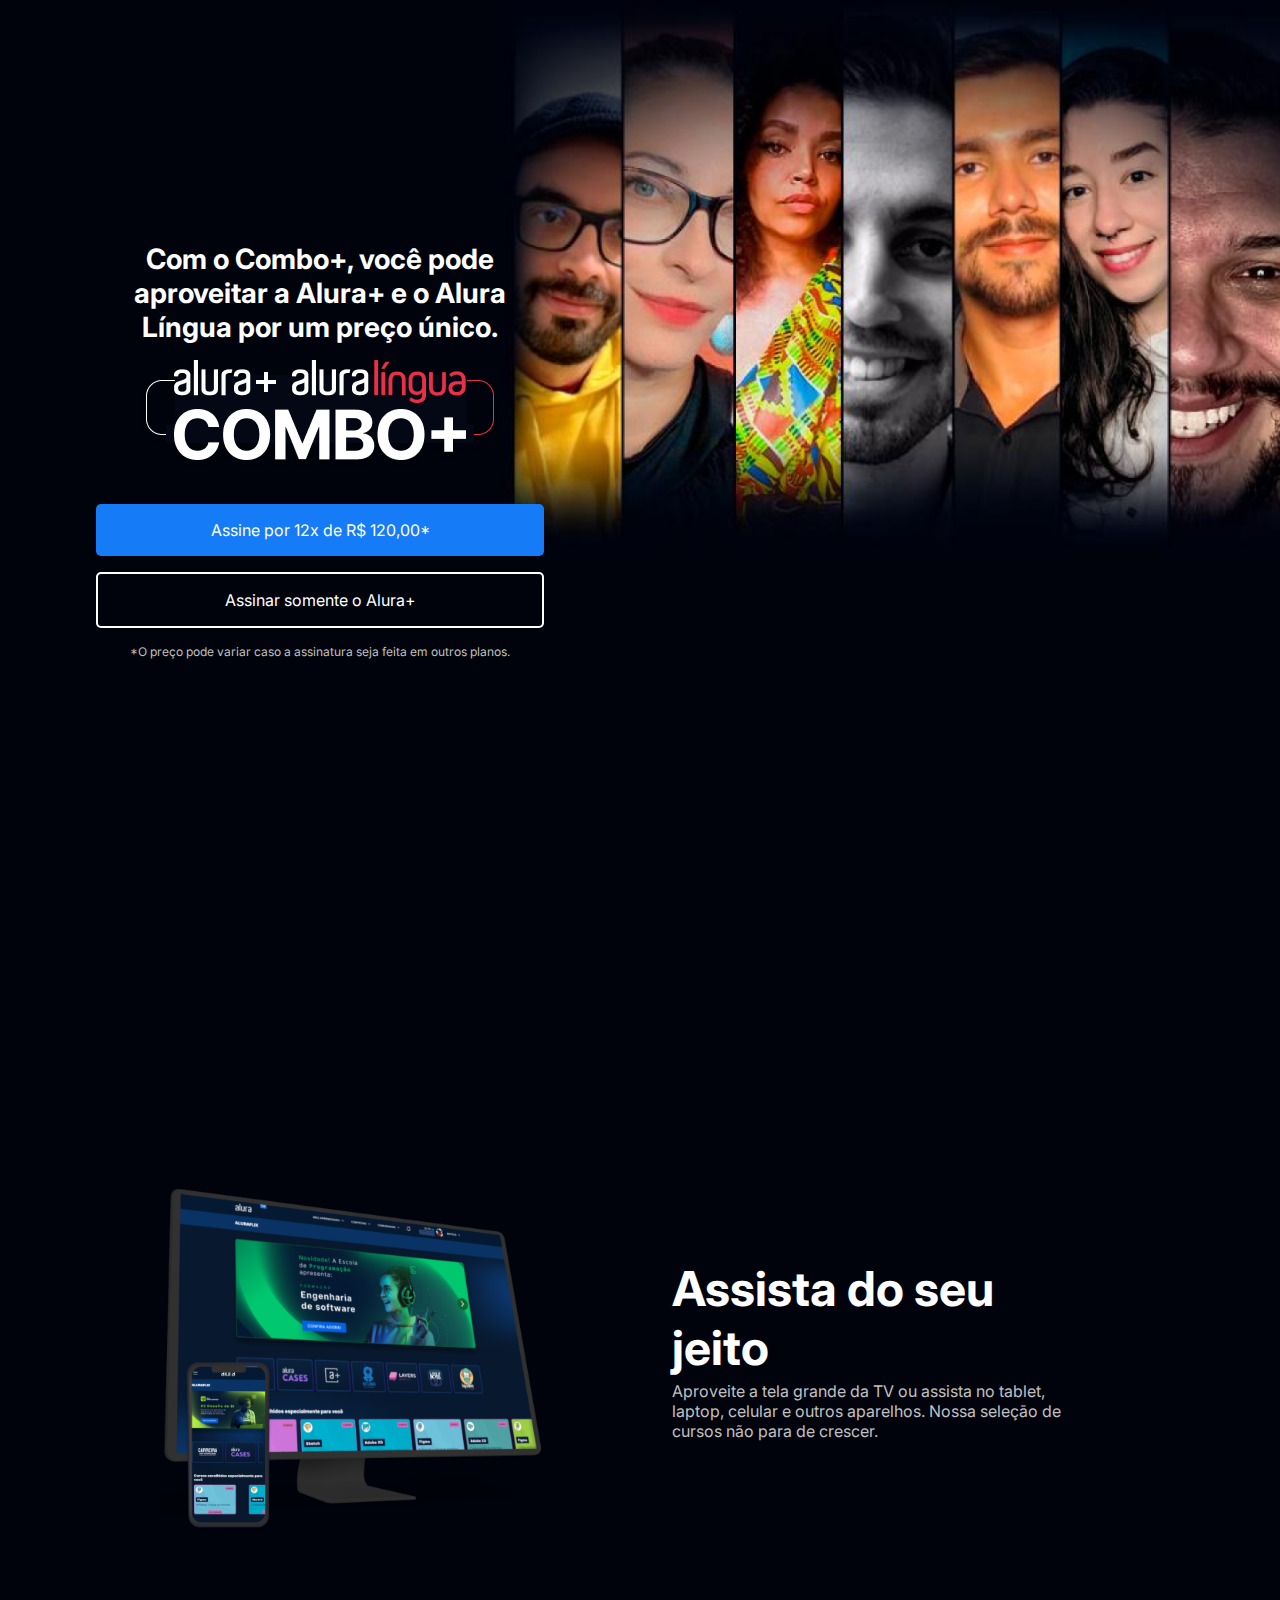
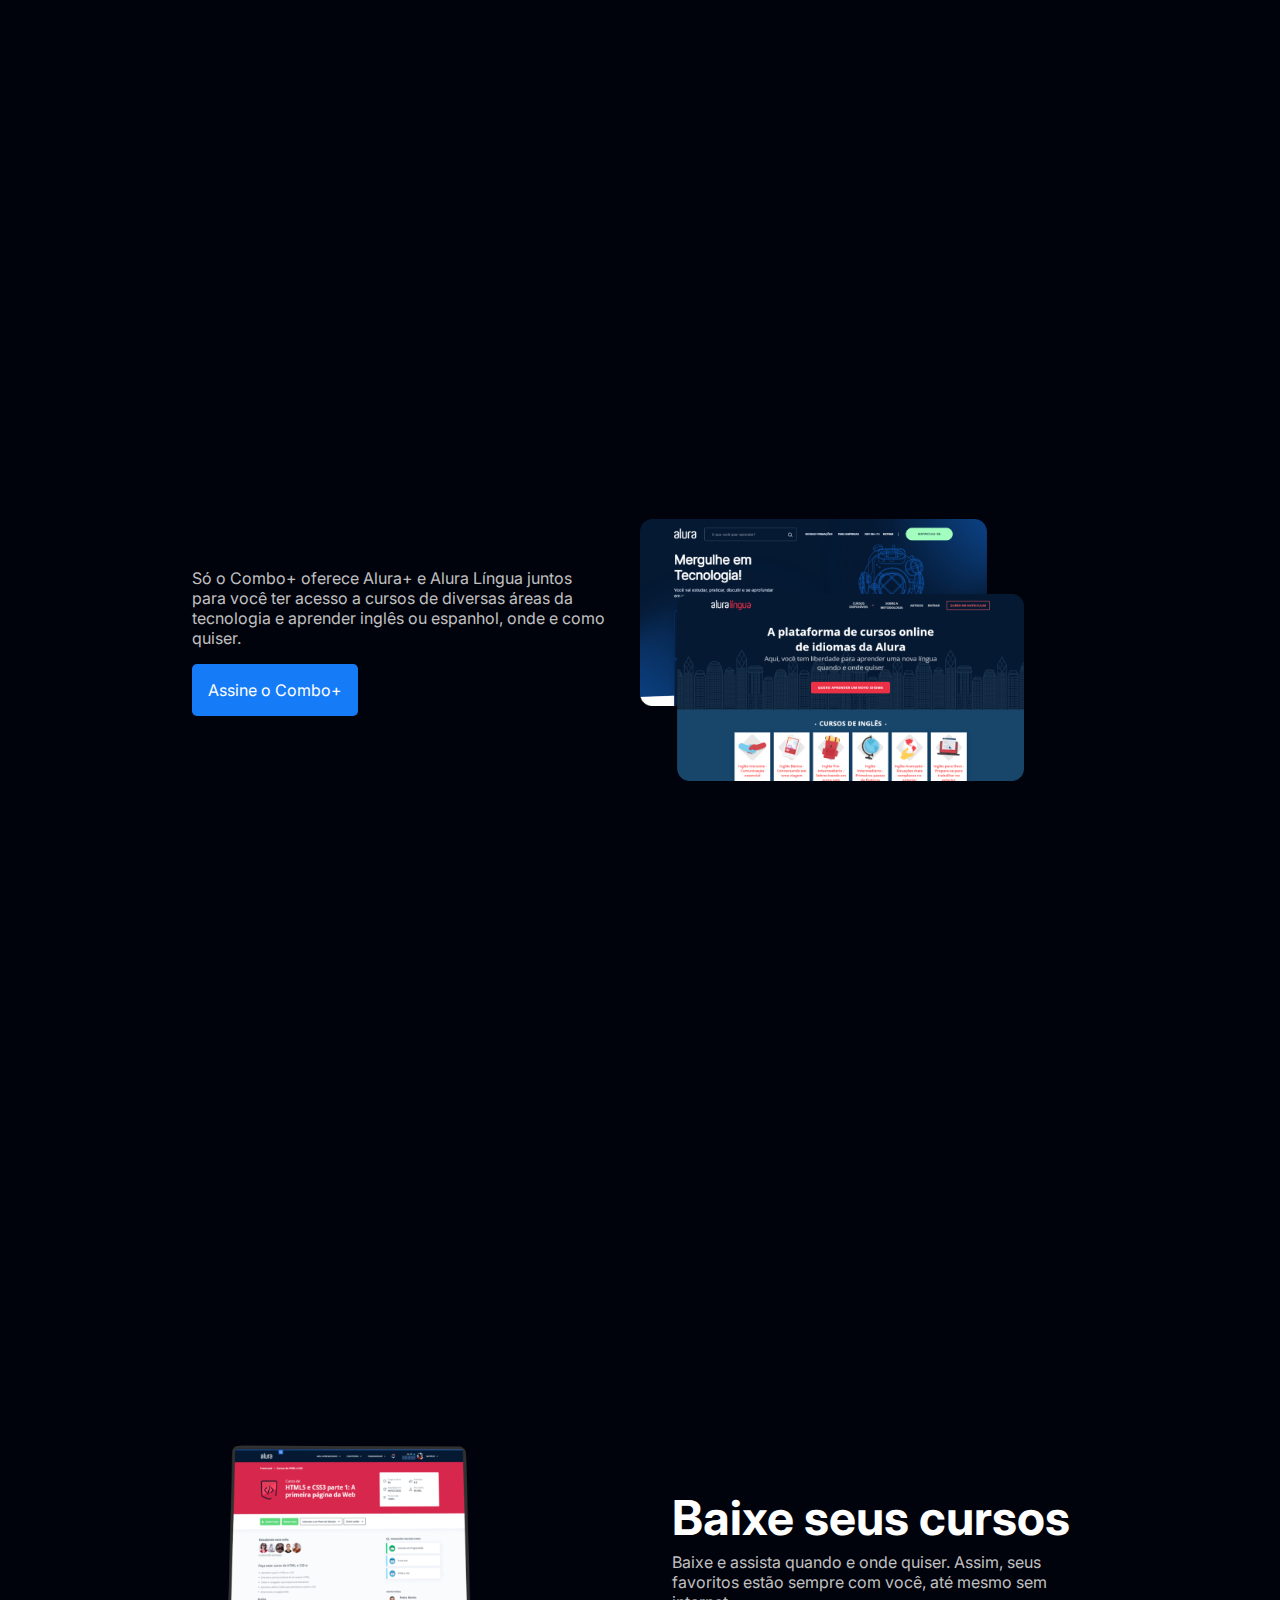
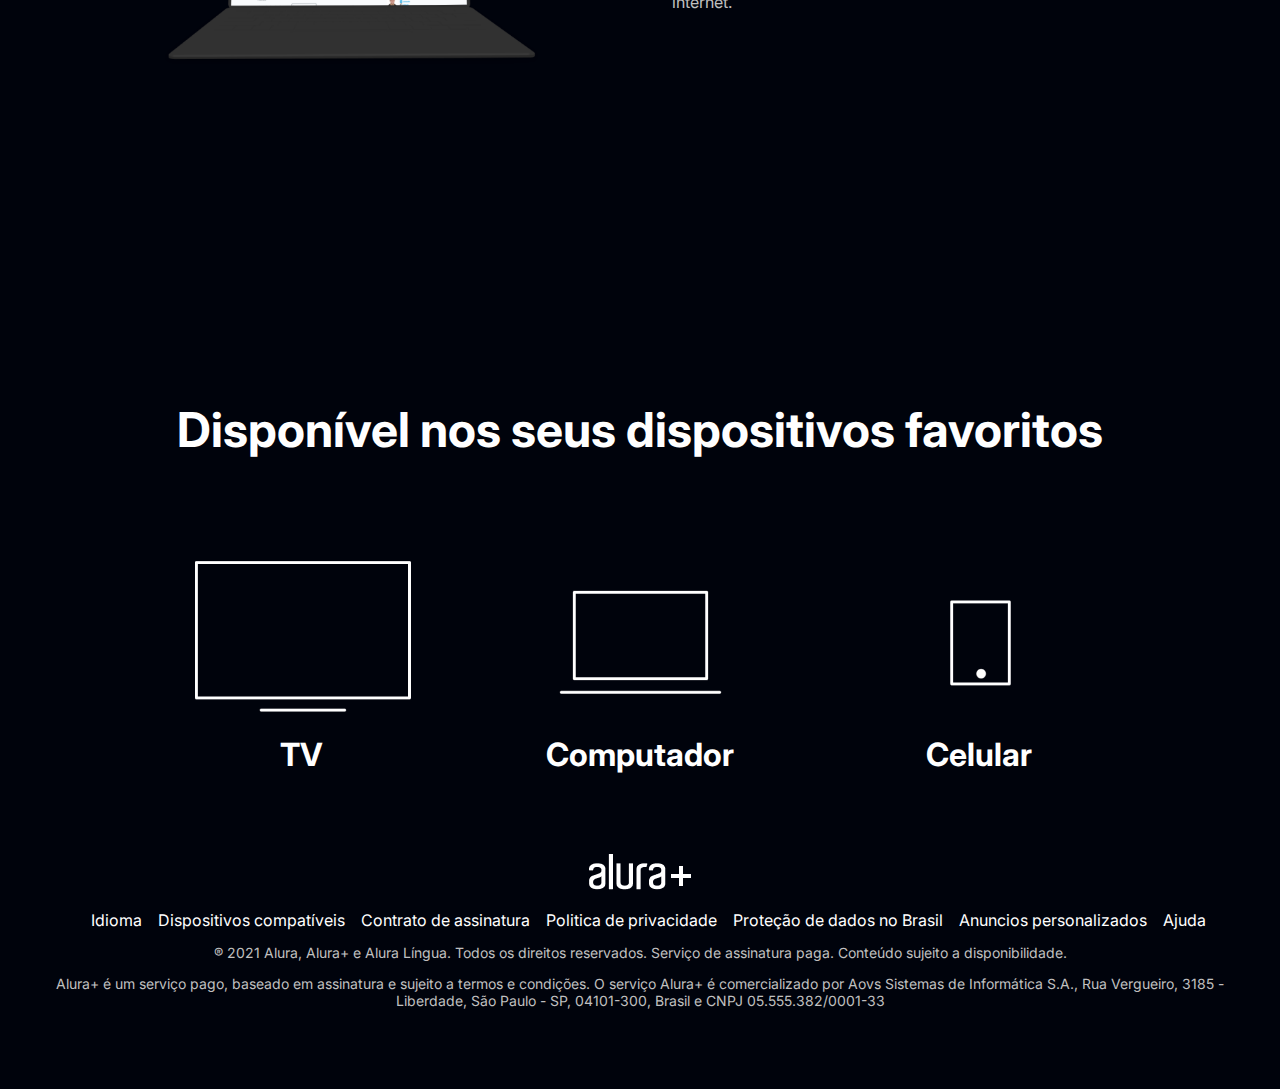
<file: aluraplus/aluraplus/index.html>
<!DOCTYPE html>
<html>

<head>
    <title>Alura Plus</title>
    <meta charset="UTF-8">
    <meta name="viewport" content="width=device-width, initial-scale=1">
    <link rel="stylesheet" href="styles.css">
    <link rel="preconnect" href="https://fonts.googleapis.com">
    <link rel="preconnect" href="https://fonts.gstatic.com" crossorigin>
    <link href="https://fonts.googleapis.com/css2?family=Inter:wght@400;700&display=swap" rel="stylesheet">
</head>

<body>
    <section class="principal container">
        <div class="container__caixa">
            <h1 class="container__titulo">Com o Combo+, você pode aproveitar a Alura+ e o Alura Língua por um preço
                único.</h1>
            <img src="img/Combo.png" alt="O combo+ é a junção do alura+ e o alura língua" class="container__imagem">
            <a href="www.alura.com.br" class="container__botao">Assine por 12x de R$ 120,00*</a>
            <a href="www.alura.com.br" class="container__botao botao_secundario">Assinar somente o Alura+</a>
            <p class="container__aviso">*O preço pode variar caso a assinatura seja feita em outros planos.</p>
        </div>
    </section>

    <section class="container secundario">
        <img src="img/Plataformas.png" alt="Um monitor e um celular com a alura plus aberta" class="secundario__imagem">
        <div class="container__descricao">
            <h2 class="descricao__titulo">Assista do seu jeito</h2>
            <p class="descricao__texto">Aproveite a tela grande da TV ou assista no tablet, laptop, celular e outros
                aparelhos. Nossa seleção de cursos não para de crescer.</p>
        </div>
    </section>

    <section class="container secundario">
        <div class="container__descricao">
            <p class="descricao__texto">
                Só o Combo+ oferece Alura+ e Alura Língua juntos para você ter acesso a cursos de diversas áreas da
                tecnologia e aprender inglês ou espanhol, onde e como quiser.
            </p>
            <a href="www.alura.com.br" class="container__botao secundario__botao" container>Assine o Combo+</a>
        </div>
        <img src="img/Telas.png" alt="Tela do alura+ e alura língua" class="secundario__imagem">
    </section>

    <section class="container secundario">
        <img src="img/Notebook.png" alt="Notebook com a página do curso HTML5 e CSS3 da Alura aberta"
            class="secundario__imagem">
        <div class="container__descricao">
            <h2 class="descricao__titulo">Baixe seus cursos</h2>
            <p class="descricao__texto">Baixe e assista quando e onde quiser. Assim, seus favoritos estão sempre com
                você, até mesmo sem internet.</p>
        </div>
    </section>

    <section class="dispositivos">
        <h2 class="dispositivos__titulo">Disponível nos seus dispositivos favoritos</h2>
        <ul class="dispositivos__lista">
            <li>
                <img src="img/tv.png" alt="Ícone de televisão">
                <h3 class="lista__item">TV</h3>
            </li>
            <li>
                <img src="img/computador.png" alt="Ícone de computador">
                <h3 class="lista__item">Computador</h3>
            </li>
            <li>
                <img src="img/celular.png" alt="Ícone de celular">
                <h3 class="lista__item">Celular</h3>
            </li>
        </ul>
    </section>

    <footer class="rodape">
        <img src="img/Logo.png" alt="Alura+" class="rodape__logo">
        <ul class="rodape__lista">
            <li class="lista__link">
                <a href="#">Idioma</a>
            </li>
            <li class="lista__link">
                <a href="#">Dispositivos compatíveis</a>
            </li>
            <li class="lista__link">
                <a href="#">Contrato de assinatura</a>
            </li>
            <li class="lista__link">
                <a href="#">Politica de privacidade</a>
            </li>
            <li class="lista__link">
                <a href="#">Proteção de dados no Brasil</a>
            </li>
            <li class="lista__link">
                <a href="#">Anuncios personalizados</a>
            </li>
            <li class="lista__link">
                <a href="#">Ajuda</a>
            </li>
        </ul>
        <p class="rodape__texto">® 2021 Alura, Alura+ e Alura Língua. Todos os direitos reservados. Serviço de
            assinatura paga. Conteúdo sujeito a disponibilidade.</p>
        <p class="rodape__texto">Alura+ é um serviço pago, baseado em assinatura e sujeito a termos e condições. O
            serviço Alura+ é comercializado por Aovs Sistemas de Informática S.A., Rua Vergueiro, 3185 - Liberdade, São
            Paulo - SP, 04101-300, Brasil e CNPJ 05.555.382/0001-33</p>
    </footer>

</body>

</html>
</file>
<file: aluraplus/aluraplus/styles.css>
:root {
    --branco-principal: #FFFFFF;
    --cinza-secundario: #C0C0C0;
    --botao-azul: #167BF7;
    --cor-de-fundo: #00030C;
    --fonte-principal: 'Inter';
    --botao-azul-efeito: #3c92fa;
}

body {
    background-color: var(--cor-de-fundo);
    color: var(--branco-principal);
    font-family: var(--fonte-principal);
    font-size: 16px;
    font-weight: 400;
}

* {
    margin: 0;
    padding: 0;
}

.principal {
    background-image: url("img/Background.png");
    background-repeat: no-repeat;
    background-size: contain;
    align-items: center;
    text-align: center;
}

.container {
    height: 100vh;
    display: grid;
    grid-template-columns: 50% 50%;
}

.container__botao {
    background-color: var(--botao-azul);
    border-radius: 5px;
    padding: 1em;
    color: var(--branco-principal);
    display: block;
    text-decoration: none;
    margin-bottom: 1em;
}

.botao_secundario {
    background-color: transparent;
    border: 2px solid var(--branco-principal)
}

.container__aviso {
    font-size: 12px;
    color: var(--cinza-secundario);
}

.container__titulo {
    font-size: 28px;
    font-weight: 700;
}

.container__imagem {
    margin: 1em 0 2em 0;
}

.container__caixa {
    margin: 0 6em;
}

.secundario__imagem {
    width: 80%;
}

.secundario {
    align-items: center;
    margin: 0 10em;
}

.descricao__titulo {
    font-weight: 700;
    font-size: 48px;
    color: var(--branco-principal);
    margin-bottom: 0.1em;
}

.descricao__texto {
    color: var(--cinza-secundario);
}

.secundario__botao {
    display: inline-block;
    margin-top: 1em;
}

.container__descricao {
    padding: 2em;
}

.dispositivos__lista {
    display: flex;
    justify-content: center;
    list-style-type: none;
    margin: 5em 0;
}

.dispositivos {
    text-align: center;
}

.dispositivos__titulo {
    font-size: 48px;
    color: var(--branco-principal);
}

.lista__item {
    font-size: 32px;
    color: var(--branco-principal);
}

.rodape {
    text-align: center;
    margin: 5em 3em;
}

.rodape__lista {
    display: flex;
    justify-content: center;
    list-style-type: none;
    margin-top: 1em;
}

.lista__link a{
    text-decoration: none;
    color: var(--branco-principal);
    margin-left: 1em;
}

.rodape__texto {
    margin: 1em 0;
    color: var(--cinza-secundario);
    font-size: 14px;
}

.lista__link a:hover {
    color: var(--botao-azul);
}

.lista__link a:active {
    color: purple;
}

.container__botao:hover {
    background-color: var(--botao-azul-efeito);
    color: var(--cor-de-fundo);
}
</file>
